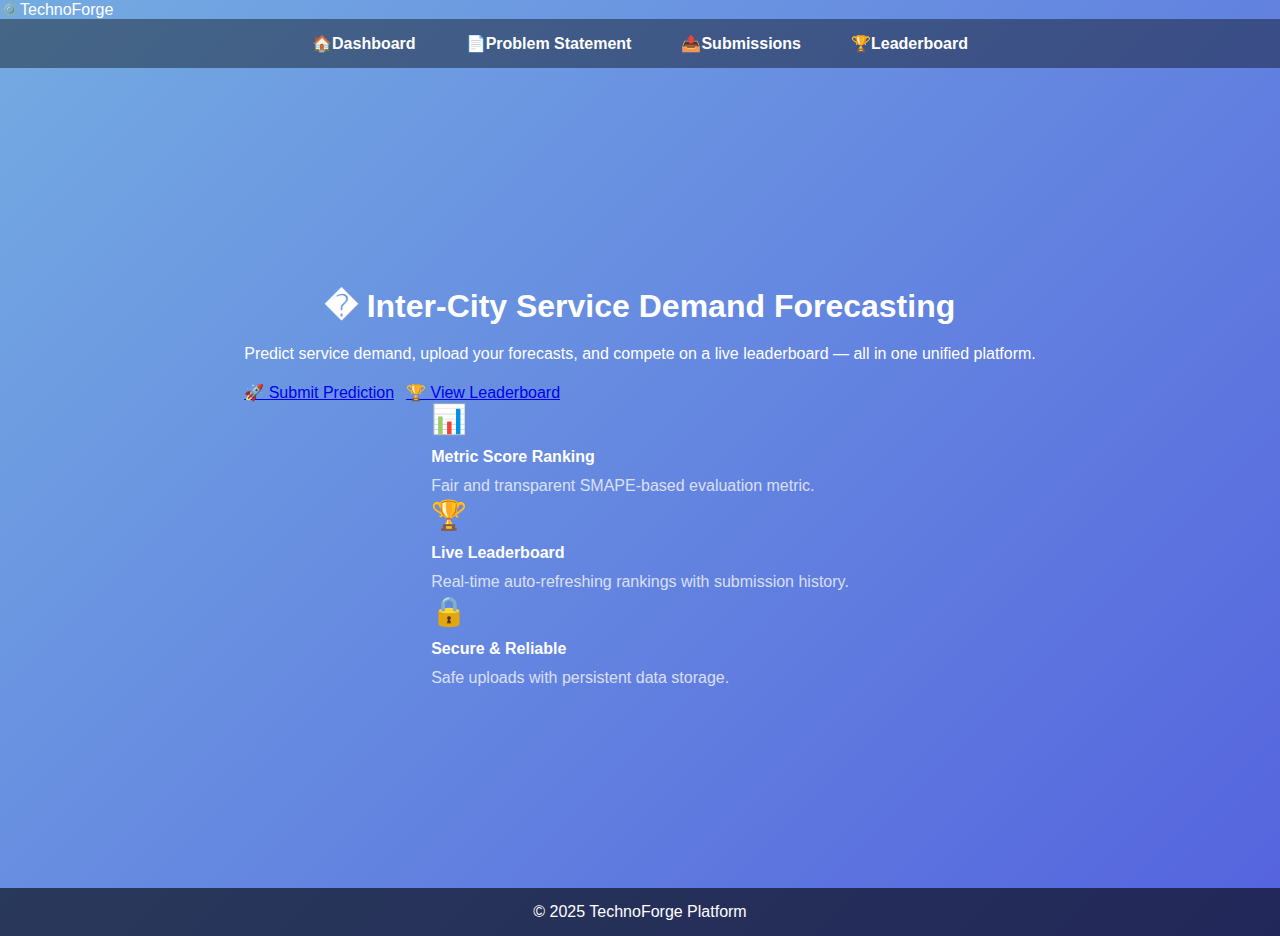
<file: frontend/index.html>
<!DOCTYPE html>
<html>
<head>
  <title>TechnoForge Challenge</title>
  <link rel="stylesheet" href="style.css">
</head>
<body>
<div class="app-shell">
  <aside class="sidebar">
    <div class="brand"><span class="brand-icon">⚙️</span>TechnoForge</div>
    <nav class="side-nav">
      <a class="active" href="index.html"><span class="nav-icon">🏠</span>Dashboard</a>
      <a href="problem.html"><span class="nav-icon">📄</span>Problem Statement</a>
      <a href="upload.html"><span class="nav-icon">📤</span>Submissions</a>
      <a href="leaderboard.html"><span class="nav-icon">🏆</span>Leaderboard</a>
    </nav>
  </aside>

  <main class="main-content">
    <section class="card full">
      <div class="hero">
        <div>
          <h1>� Inter-City Service Demand Forecasting</h1>
          <p>Predict service demand, upload your forecasts, and compete on a live leaderboard — all in one unified platform.</p>
          <div style="margin-top:20px;display:flex;gap:12px;flex-wrap:wrap">
            <a class="primary-btn" href="upload.html">🚀 Submit Prediction</a>
            <a class="pill" href="leaderboard.html">🏆 View Leaderboard</a>
          </div>
        </div>
      </div>

      <div class="feature-grid">
        <div class="feature">
          <div style="font-size:1.8rem;margin-bottom:12px">📊</div>
          <strong>Metric Score Ranking</strong>
          <div style="opacity:.75;margin-top:8px;color:var(--text-muted);line-height:1.5">Fair and transparent SMAPE-based evaluation metric.</div>
        </div>
        <div class="feature">
          <div style="font-size:1.8rem;margin-bottom:12px">🏆</div>
          <strong>Live Leaderboard</strong>
          <div style="opacity:.75;margin-top:8px;color:var(--text-muted);line-height:1.5">Real-time auto-refreshing rankings with submission history.</div>
        </div>
        <div class="feature">
          <div style="font-size:1.8rem;margin-bottom:12px">🔒</div>
          <strong>Secure & Reliable</strong>
          <div style="opacity:.75;margin-top:8px;color:var(--text-muted);line-height:1.5">Safe uploads with persistent data storage.</div>
        </div>
      </div>
    </section>
  </main>
</div>

<footer>© 2025 TechnoForge Platform</footer>
</body>
</html>
</file>
<file: frontend/style.css>
body {
    font-family: 'Segoe UI', Tahoma, Geneva, Verdana, sans-serif;
    margin: 0;
    padding: 0;
    background: linear-gradient(135deg, #74ABE2, #5563DE);
    color: #fff;
}

header {
    background-color: rgba(0,0,0,0.6);
    padding: 20px;
    text-align: center;
    font-size: 2em;
    font-weight: bold;
    letter-spacing: 1px;
}

nav {
    display: flex;
    justify-content: center;
    background-color: rgba(0,0,0,0.4);
}

nav a {
    color: #fff;
    text-decoration: none;
    padding: 15px 25px;
    font-weight: bold;
}

nav a:hover {
    background-color: rgba(255,255,255,0.2);
    border-radius: 5px;
}

section {
    padding: 50px;
    min-height: 80vh;
    display: flex;
    flex-direction: column;
    align-items: center;
    justify-content: center;
}

h1,h2,h3 {
    margin-bottom: 20px;
    text-align: center;
}

input, button {
    padding: 10px;
    margin: 5px;
    border-radius: 5px;
    border: none;
    outline: none;
    font-size: 1em;
}

button {
    background-color: #FFC107;
    color: #000;
    font-weight: bold;
    cursor: pointer;
    transition: 0.3s;
}

button:hover {
    background-color: #FFA000;
}

table {
    border-collapse: collapse;
    width: 80%;
    margin-top: 20px;
    background-color: rgba(255,255,255,0.1);
}

th, td {
    border: 1px solid rgba(255,255,255,0.3);
    padding: 12px;
    text-align: center;
}

th {
    background-color: rgba(255,255,255,0.2);
    font-weight: bold;
}

tr:nth-child(even) {
    background-color: rgba(0,0,0,0.2);
}

footer {
    background-color: rgba(0,0,0,0.6);
    text-align: center;
    padding: 15px;
}
</file>
